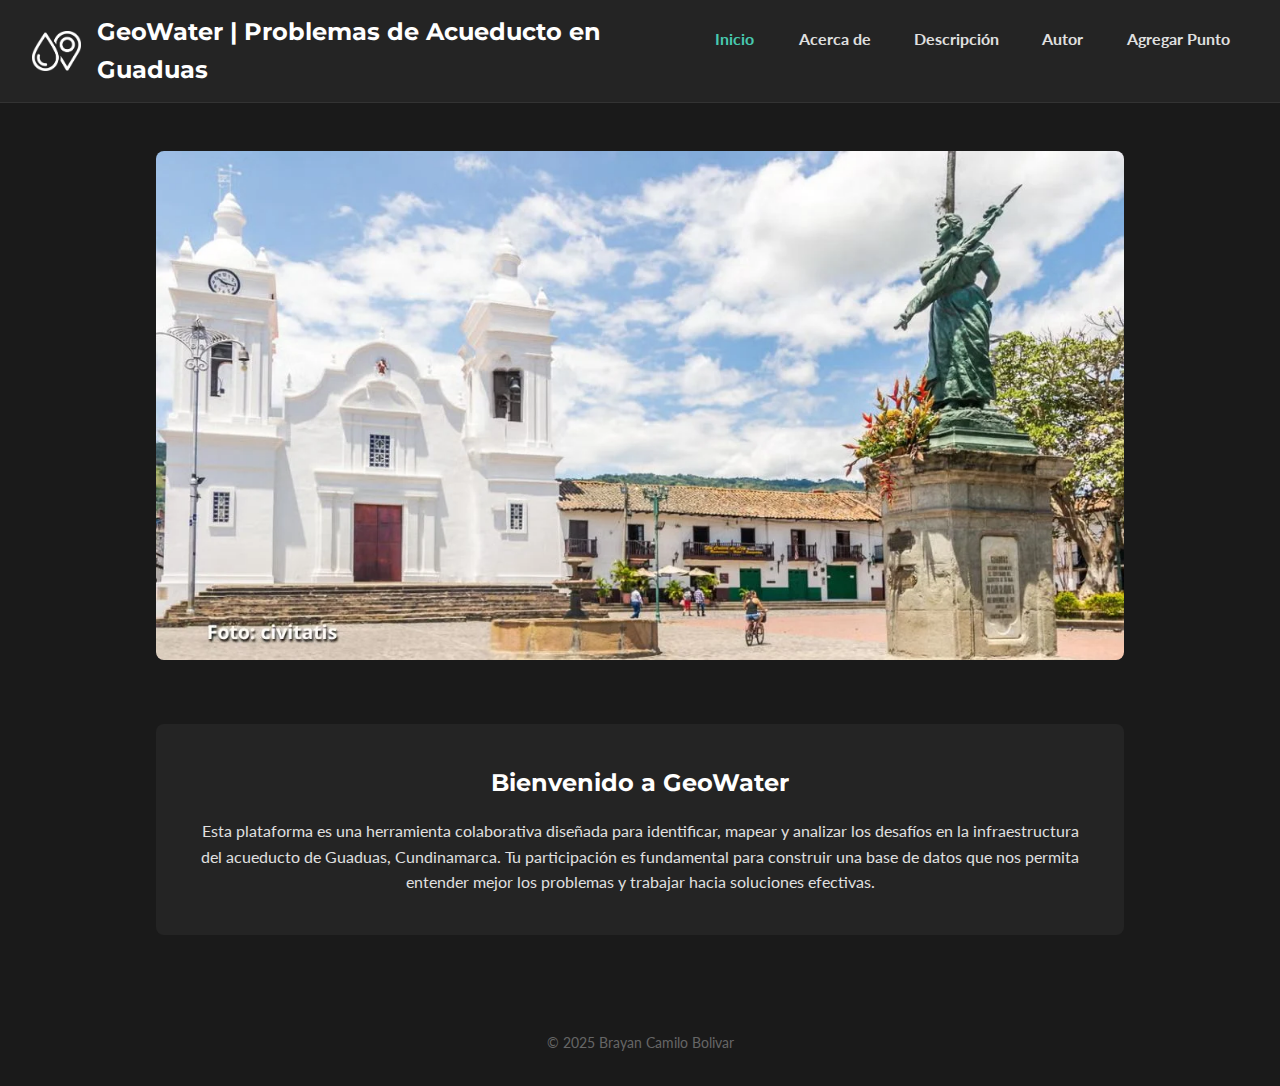
<file: templates/index.html>
<!DOCTYPE html>
<html lang="es">
<head>
    <meta charset="UTF-8">
    <meta name="viewport" content="width=device-width, initial-scale=1.0">
    <title>GeoWater - Portal Geográfico</title>
    
    <link rel="preconnect" href="https://fonts.googleapis.com">
    <link rel="preconnect" href="https://fonts.gstatic.com" crossorigin>
    <link href="https://fonts.googleapis.com/css2?family=Lato:wght@400;700&family=Montserrat:wght@700&display=swap" rel="stylesheet">

    <link rel="stylesheet" href="../static/css/estilos.css">
</head>
<body>

    <nav class="main-nav">
        <div class="nav-content">
            <div class="nav-left">
                <img src="../static/img/logo.png" alt="Logo del Proyecto" class="logo">
                <h1 class="project-title">GeoWater | Problemas de Acueducto en Guaduas</h1>
            </div>
            <div class="nav-right">
                <ul>
                    <li class="nav-item"><a href="index.html" class="active">Inicio</a></li>
                    <li class="nav-item"><a href="acerca.html">Acerca de</a></li>
                    <li class="nav-item"><a href="descripcion.html">Descripción</a></li>
                    <li class="nav-item"><a href="autor.html">Autor</a></li>
                    <li class="nav-item"><a href="addpoint.html">Agregar Punto</a></li>
                </ul>
            </div>
        </div>
    </nav>

    <main class="content-container">
    
        <div class="interactive-card">
            <section class="hero-section">
                <img src="../static/img/guaduas.webp" alt="Imagen de Guaduas" class="hero-image">
            </section>
        </div>

        <div class="interactive-card">
            <section class="description-section">
                <h2>Bienvenido a GeoWater</h2>
                <p>
                    Esta plataforma es una herramienta colaborativa diseñada para identificar, mapear y analizar los desafíos en la infraestructura del acueducto de Guaduas, Cundinamarca. Tu participación es fundamental para construir una base de datos que nos permita entender mejor los problemas y trabajar hacia soluciones efectivas.
                </p>
            </section>
        </div>

    </main>

    <footer class="main-footer">
        <p>&copy; 2025 Brayan Camilo Bolivar</p>
    </footer>

</body>
</html>
</file>
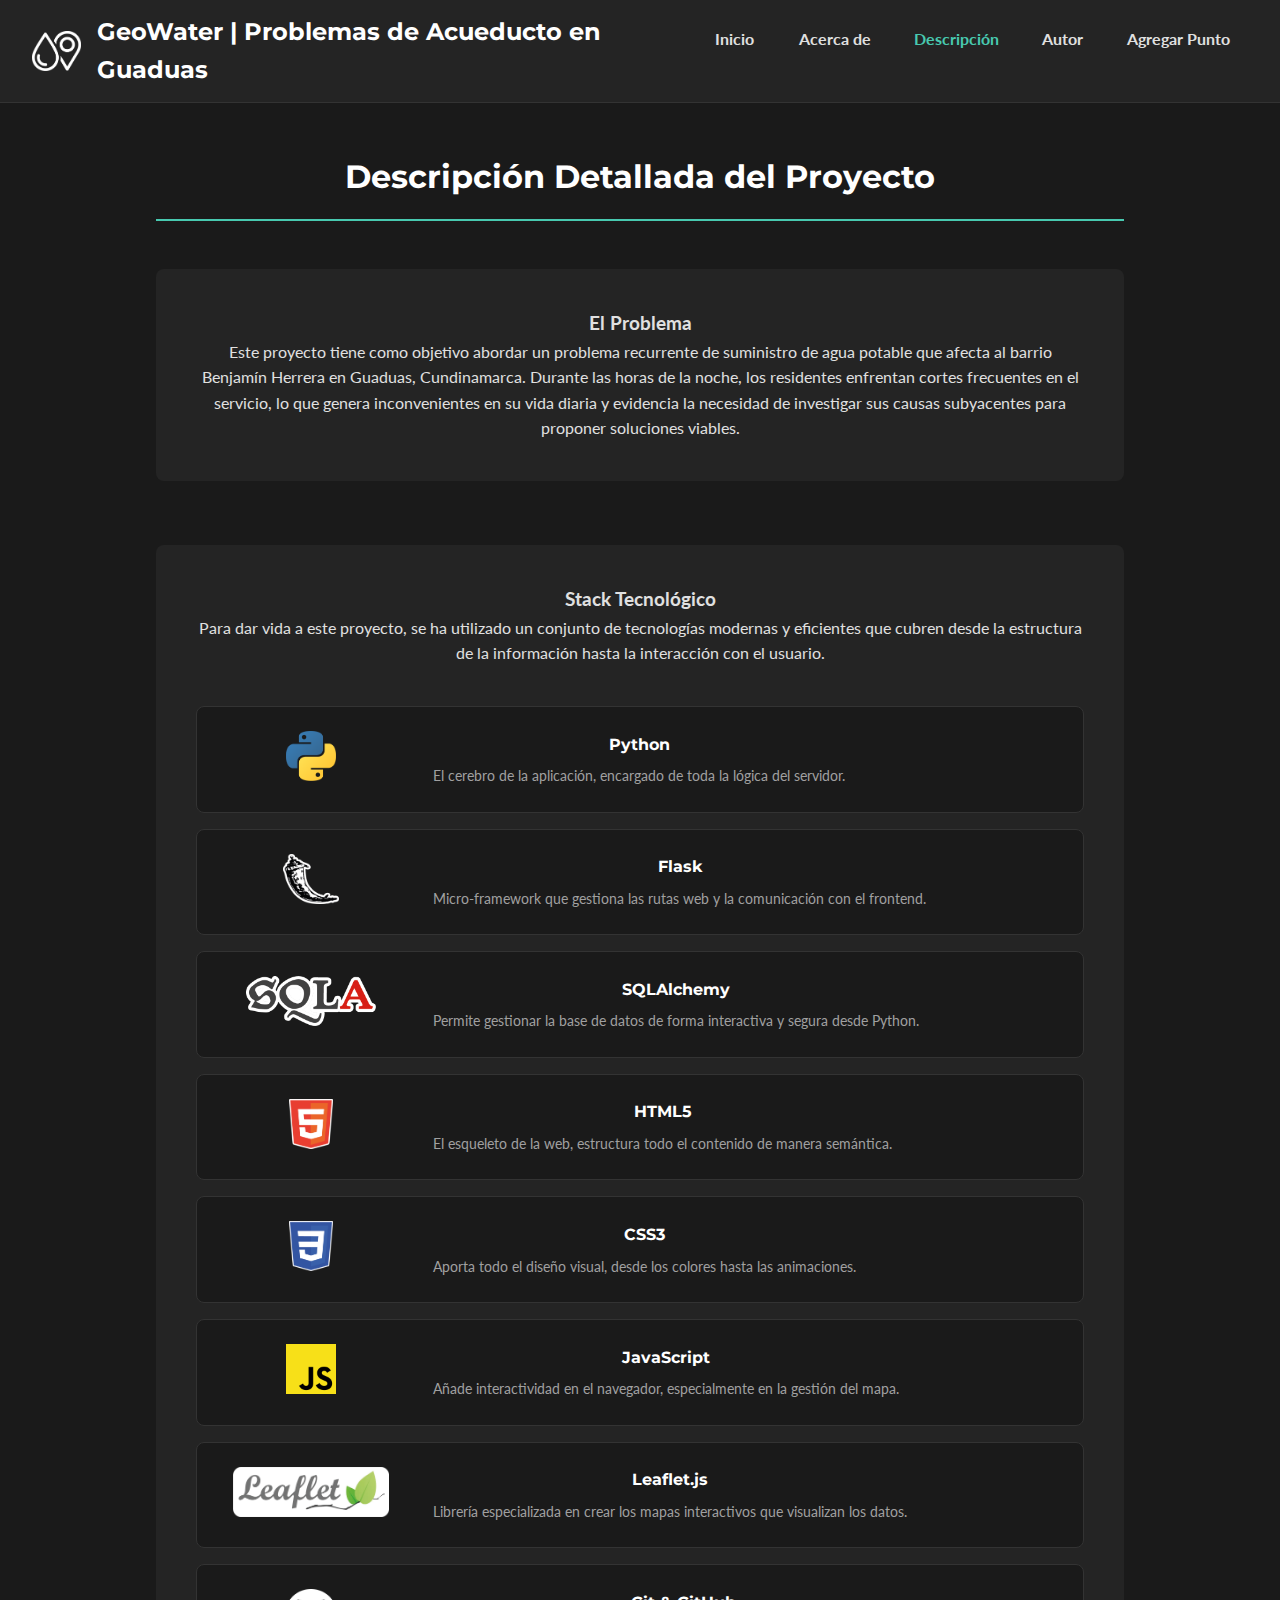
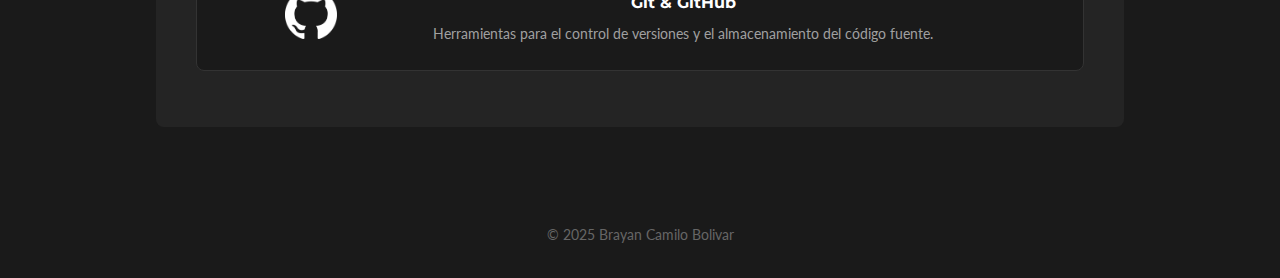
<file: templates/descripcion.html>
<!DOCTYPE html>
<html lang="es">
<head>
    <meta charset="UTF-8">
    <meta name="viewport" content="width=device-width, initial-scale=1.0">
    <title>Descripción - GeoWater</title>
    
    <link rel="preconnect" href="https://fonts.googleapis.com">
    <link rel="preconnect" href="https://fonts.gstatic.com" crossorigin>
    <link href="https://fonts.googleapis.com/css2?family=Lato:wght@400;700&family=Montserrat:wght@700&display=swap" rel="stylesheet">

    <link rel="stylesheet" href="../static/css/estilos.css">
    <link rel="stylesheet" href="../static/css/acerca.css">
    <link rel="stylesheet" href="../static/css/descripcion.css">
</head>
<body>

    <nav class="main-nav">
        <div class="nav-content">
            <div class="nav-left">
                <img src="../static/img/logo.png" alt="Logo del Proyecto" class="logo">
                <h1 class="project-title">GeoWater | Problemas de Acueducto en Guaduas</h1>
            </div>
            <div class="nav-right">
                <ul>
                    <li><a href="index.html">Inicio</a></li>
                    <li><a href="acerca.html">Acerca de</a></li>
                    <li><a href="descripcion.html" class="active">Descripción</a></li>
                    <li><a href="autor.html">Autor</a></li>
                    <li><a href="addpoint.html">Agregar Punto</a></li>
                </ul>
            </div>
        </div>
    </nav>

    <main class="content-container">
    
        <h2 class="page-title">Descripción Detallada del Proyecto</h2>

        <div class="interactive-card">
            <section class="description-section">
                <h3>El Problema</h3>
                <p>Este proyecto tiene como objetivo abordar un problema recurrente de suministro de agua potable que afecta al barrio Benjamín Herrera en Guaduas, Cundinamarca. Durante las horas de la noche, los residentes enfrentan cortes frecuentes en el servicio, lo que genera inconvenientes en su vida diaria y evidencia la necesidad de investigar sus causas subyacentes para proponer soluciones viables.</p>
            </section>
        </div>

        <div class="interactive-card">
            <section class="description-section">
                <h3>Stack Tecnológico</h3>
                <p>Para dar vida a este proyecto, se ha utilizado un conjunto de tecnologías modernas y eficientes que cubren desde la estructura de la información hasta la interacción con el usuario.</p>
                
                <ul class="tech-list">
                    <li class="tech-list-item">
                        <div class="tech-logo"><img src="../static/img/icons/python.png" alt="Logo Python"></div>
                        <div class="tech-info">
                            <h4>Python</h4>
                            <p>El cerebro de la aplicación, encargado de toda la lógica del servidor.</p>
                        </div>
                    </li>
                    <li class="tech-list-item">
                        <div class="tech-logo"><img src="../static/img/icons/flask.png" alt="Logo Flask"></div>
                        <div class="tech-info">
                            <h4>Flask</h4>
                            <p>Micro-framework que gestiona las rutas web y la comunicación con el frontend.</p>
                        </div>
                    </li>
                    <li class="tech-list-item">
                        <div class="tech-logo"><img src="../static/img/icons/sqlalchemy.png" alt="Logo SQLAlchemy"></div>
                        <div class="tech-info">
                            <h4>SQLAlchemy</h4>
                            <p>Permite gestionar la base de datos de forma interactiva y segura desde Python.</p>
                        </div>
                    </li>
                    <li class="tech-list-item">
                        <div class="tech-logo"><img src="../static/img/icons/html5.png" alt="Logo HTML5"></div>
                        <div class="tech-info">
                            <h4>HTML5</h4>
                            <p>El esqueleto de la web, estructura todo el contenido de manera semántica.</p>
                        </div>
                    </li>
                    <li class="tech-list-item">
                        <div class="tech-logo"><img src="../static/img/icons/css3.png" alt="Logo CSS3"></div>
                        <div class="tech-info">
                            <h4>CSS3</h4>
                            <p>Aporta todo el diseño visual, desde los colores hasta las animaciones.</p>
                        </div>
                    </li>
                    <li class="tech-list-item">
                        <div class="tech-logo"><img src="../static/img/icons/javascript.png" alt="Logo JavaScript"></div>
                        <div class="tech-info">
                            <h4>JavaScript</h4>
                            <p>Añade interactividad en el navegador, especialmente en la gestión del mapa.</p>
                        </div>
                    </li>
                    <li class="tech-list-item">
                        <div class="tech-logo"><img src="../static/img/icons/leaflet.png" alt="Logo Leaflet"></div>
                        <div class="tech-info">
                            <h4>Leaflet.js</h4>
                            <p>Librería especializada en crear los mapas interactivos que visualizan los datos.</p>
                        </div>
                    </li>
                    <li class="tech-list-item">
                        <div class="tech-logo"><img src="../static/img/icons/github.png" alt="Logo GitHub"></div>
                        <div class="tech-info">
                            <h4>Git & GitHub</h4>
                            <p>Herramientas para el control de versiones y el almacenamiento del código fuente.</p>
                        </div>
                    </li>
                </ul>
            </section>
        </div>

    </main>

    <footer class="main-footer">
        <p>&copy; 2025 Brayan Camilo Bolivar</p>
    </footer>

</body>
</html>
</file>
<file: static/css/estilos.css>
/* --- Importación de Fuentes --- */
@import url('https://fonts.googleapis.com/css2?family=Lato:wght@400;700&family=Montserrat:wght@700&display=swap');

/* ===== PALETA DE COLORES: CARBÓN Y MENTA ===== */

/* --- Reseteo y Estilos Globales --- */
* {
    margin: 0;
    padding: 0;
    box-sizing: border-box;
}

body {
    font-family: 'Lato', sans-serif;
    background-color: #1A1A1A;
    color: #E0E0E0;
    line-height: 1.6;
    -webkit-font-smoothing: antialiased;
    -moz-osx-font-smoothing: grayscale;
}

/* --- Animación de Entrada --- */
@keyframes fadeIn {
    from {
        opacity: 0;
        transform: translateY(20px);
    }
    to {
        opacity: 1;
        transform: translateY(0);
    }
}

/* --- Navegación Principal --- */
.main-nav {
    background-color: #242424;
    padding: 0.8rem 2rem;
    width: 100%;
    border-bottom: 1px solid #333;
}

.nav-content {
    display: flex;
    justify-content: space-between;
    align-items: center;
}

.nav-left {
    display: flex;
    align-items: center;
}

.logo {
    height: 40px;
    margin-right: 1rem;
    transition: transform 0.3s ease;
}
.logo:hover {
    transform: scale(1.1);
}

.project-title {
    font-family: 'Montserrat', sans-serif;
    font-size: 1.5rem;
    color: #ffffff;
}

.main-nav ul {
    list-style: none;
    display: flex;
}

.main-nav a {
    color: #E0E0E0;
    text-decoration: none;
    font-weight: bold;
    font-size: 1rem;
    padding: 0.5rem 1rem;
    margin: 0 0.5rem;
    position: relative;
    transition: all 0.3s ease;
}

.main-nav a::after {
    content: '';
    position: absolute;
    bottom: -5px;
    left: 50%;
    transform: translateX(-50%);
    width: 0;
    height: 3px;
    background-color: #48C9B0;
    transition: width 0.3s ease;
}

.main-nav a:hover {
    color: #48C9B0;
}

.main-nav a:hover::after {
    width: 80%;
}

/* --- Contenido Principal --- */
.content-container {
    max-width: 1000px;
    margin: 3rem auto;
    padding: 0 1rem;
    animation: fadeIn 0.8s ease-out forwards;
}

.interactive-card {
    border-radius: 8px;
    transition: transform 0.3s ease, box-shadow 0.3s ease;
    margin-bottom: 4rem; 
}

.interactive-card:hover {
    transform: translateY(-5px);
    box-shadow: 0 10px 20px rgba(0, 0, 0, 0.2);
}

.hero-image {
    width: 100%;
    height: auto;
    border-radius: 8px;
    display: block;
}

.description-section {
    background-color: #242424;
    padding: 2.5rem;
    border-radius: 8px;
    text-align: center;
}

.description-section h2 {
    font-family: 'Montserrat', sans-serif;
    color: #ffffff;
    margin-bottom: 1rem;
}

/* --- Pie de Página --- */
.main-footer {
    text-align: center;
    padding: 2rem;
    margin-top: 2rem;
    color: #666;
    font-size: 0.9rem;
}

/* --- Estilo para el enlace de la página activa --- */
.main-nav a.active {
    color: #48C9B0; /* Mismo color menta del hover */
}
</file>
<file: static/css/acerca.css>
/* Estilos específicos para la página acerca.html */

.page-title {
    text-align: center;
    font-family: 'Montserrat', sans-serif;
    font-size: 2rem;
    color: #ffffff;
    margin-bottom: 3rem;
    border-bottom: 2px solid #48C9B0; /* Línea de acento menta */
    padding-bottom: 1rem;
}

/* Contenedor principal para las dos columnas */
.acerca-container {
    display: flex;
    flex-wrap: wrap; /* Permite que las columnas se apilen en pantallas pequeñas */
    gap: 3rem; /* Espacio entre las columnas */
    align-items: flex-start; /* Alinea los items al inicio */
}

/* Estilo para cada columna */
.columna-acerca {
    flex: 1; /* Hace que cada columna ocupe el mismo espacio */
    min-width: 300px; /* Ancho mínimo antes de que se apilen */
    background-color: #242424; /* Mismo color que las tarjetas del index */
    padding: 2rem;
    border-radius: 8px;
}

.columna-acerca h2 {
    font-family: 'Montserrat', sans-serif;
    color: #ffffff;
    margin-top: 0;
    margin-bottom: 1.5rem;
}

.columna-acerca p {
    line-height: 1.7;
}

/* Estilo para el contenedor del mapa */
#map {
    width: 100%;
    height: 500px; /* Altura del mapa */
    border-radius: 8px;
    border: 1px solid #333;
}
</file>
<file: static/css/descripcion.css>
/* --- Estilos para la Lista de Tecnologías --- */
.tech-list {
    list-style: none; /* Quitamos los puntos de la lista */
    padding: 0;
    margin-top: 2.5rem;
}

.tech-list-item {
    display: flex;
    align-items: center; /* Centra verticalmente el logo con el texto */
    background-color: #1A1A1A;
    padding: 1.5rem;
    border-radius: 8px;
    border: 1px solid #333;
    margin-bottom: 1rem; /* Espacio entre cada elemento de la lista */
    transition: transform 0.3s ease, border-color 0.3s ease;
}

.tech-list-item:hover {
    transform: scale(1.02); /* Efecto de crecimiento sutil */
    border-color: #48C9B0; /* Resalta el borde con el color menta */
}

.tech-logo {
    flex-shrink: 0; /* Evita que el contenedor del logo se encoja */
    width: 180px; /* Ancho fijo para alinear logos y darles espacio */
    text-align: center;
    margin-right: 2rem; /* Espacio entre el logo y el texto */
}

.tech-logo img {
    max-height: 50px; /* Altura máxima para los logos */
    max-width: 100%;  /* Se asegura que los logos anchos no se salgan */
}

.tech-info h4 {
    font-family: 'Montserrat', sans-serif;
    color: #ffffff;
    margin-bottom: 0.5rem;
}

.tech-info p {
    font-size: 0.9rem;
    color: #A0A0A0;
    line-height: 1.5;
}
</file>
